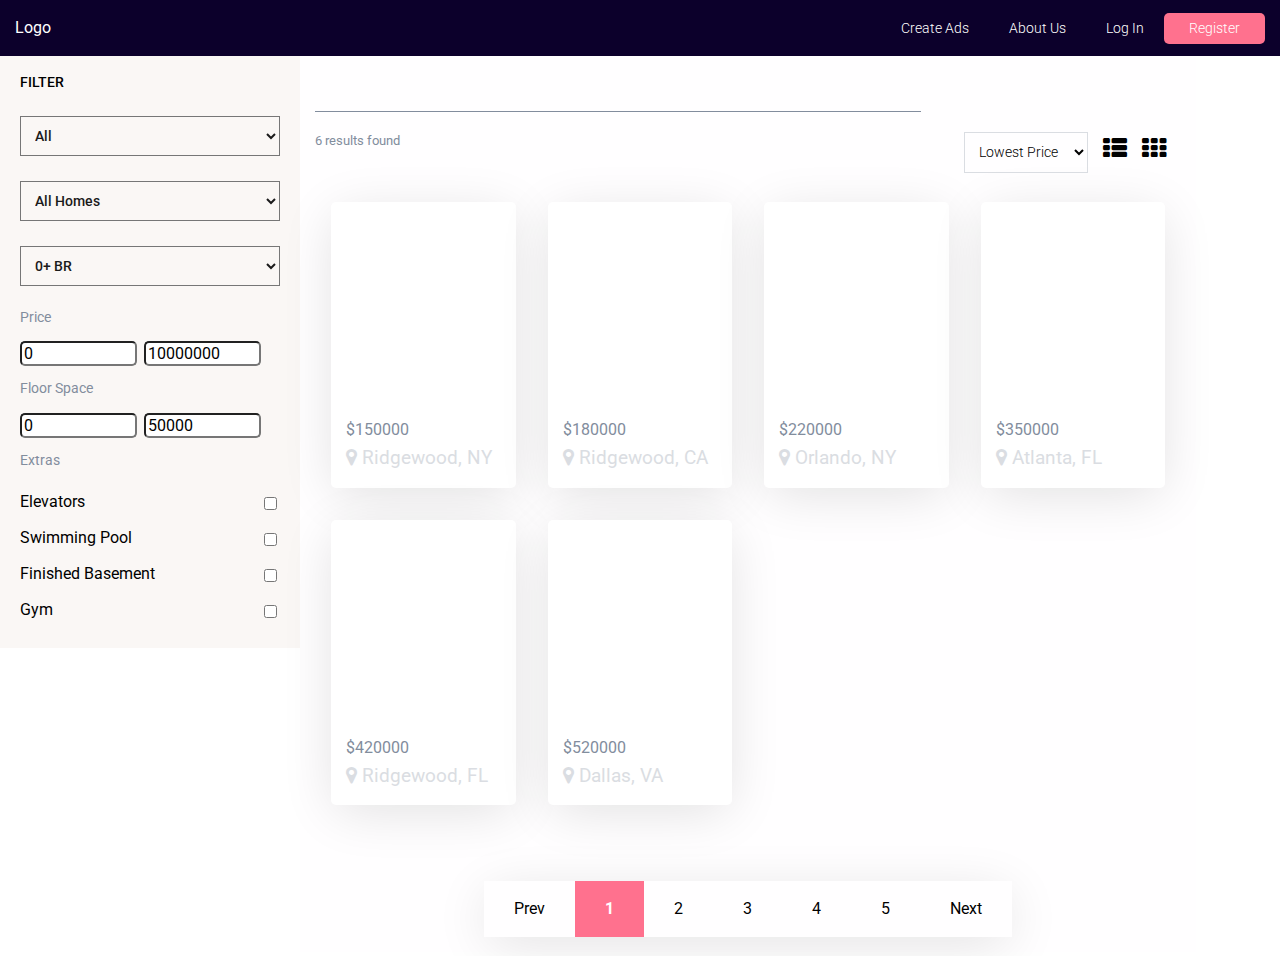
<file: index.html>
<!DOCTYPE html>
<html>
  <head>
    <meta charset="utf-8">
    <title></title>
    <meta name="viewport" content="width=device-width, initial-scale=1">
    <link rel="stylesheet" href="https://cdnjs.cloudflare.com/ajax/libs/font-awesome/4.7.0/css/font-awesome.css">
    <link rel="stylesheet" href="/css/main.css">
    <script async defer src="https://buttons.github.io/buttons.js"></script>
  </head>
  <body>
    <div id="app"></div>
    <script src="/js/components/vendor.js"></script>
    <script src="/js/components/realEstate.js"></script>
  </body>
</html>
</file>
<file: css/main.css>
@import url("https://fonts.googleapis.com/css?family=Roboto:100,300,400,500,700");a,abbr,acronym,address,applet,article,aside,audio,b,big,blockquote,body,canvas,caption,center,cite,code,dd,del,details,dfn,div,dl,dt,em,embed,fieldset,figcaption,figure,footer,form,h1,h2,h3,h4,h5,h6,header,hgroup,html,i,iframe,img,ins,kbd,label,legend,li,mark,menu,nav,object,ol,output,p,pre,q,ruby,s,samp,section,small,span,strike,strong,sub,summary,sup,table,tbody,td,tfoot,th,thead,time,tr,tt,u,ul,var,video{margin:0;padding:0;border:0;font-size:100%;font:inherit;vertical-align:baseline}article,aside,details,figcaption,figure,footer,header,hgroup,menu,nav,section{display:block}body{line-height:1}ol,ul{list-style:none}blockquote,q{quotes:none}blockquote:after,blockquote:before,q:after,q:before{content:'';content:none}table{border-collapse:collapse;border-spacing:0}.container{width:100%;margin:0 auto}.container:after,.row:after{content:"";display:table;clear:both}[class*='col-']{float:left;padding:1em;width:100%;min-height:1px;display:inline-block}@media only screen and (min-width: 0px){.container{width:95%;max-width:1200px}.col-sm-1{width:8.33333%}.col-sm-2{width:16.66667%}.col-sm-3{width:25%}.col-sm-4{width:33.33333%}.col-sm-5{width:41.66667%}.col-sm-6{width:50%}.col-sm-7{width:58.33333%}.col-sm-8{width:66.66667%}.col-sm-9{width:75%}.col-sm-10{width:83.33333%}.col-sm-11{width:91.66667%}.col-sm-12{width:100%}}@media only screen and (min-width: 768px){.container{width:95%;max-width:1200px}.col-md-1{width:8.33333%}.col-md-2{width:16.66667%}.col-md-3{width:25%}.col-md-4{width:33.33333%}.col-md-5{width:41.66667%}.col-md-6{width:50%}.col-md-7{width:58.33333%}.col-md-8{width:66.66667%}.col-md-9{width:75%}.col-md-10{width:83.33333%}.col-md-11{width:91.66667%}.col-md-12{width:100%}}@media only screen and (min-width: 1008px){.container{width:95%;max-width:1200px}.col-lg-1{width:8.33333%}.col-lg-2{width:16.66667%}.col-lg-3{width:25%}.col-lg-4{width:33.33333%}.col-lg-5{width:41.66667%}.col-lg-6{width:50%}.col-lg-7{width:58.33333%}.col-lg-8{width:66.66667%}.col-lg-9{width:75%}.col-lg-10{width:83.33333%}.col-lg-11{width:91.66667%}.col-lg-12{width:100%}}@media only screen and (min-width: 1300px){.container{width:95%;max-width:1200px}.col-xl-1{width:8.33333%}.col-xl-2{width:16.66667%}.col-xl-3{width:25%}.col-xl-4{width:33.33333%}.col-xl-5{width:41.66667%}.col-xl-6{width:50%}.col-xl-7{width:58.33333%}.col-xl-8{width:66.66667%}.col-xl-9{width:75%}.col-xl-10{width:83.33333%}.col-xl-11{width:91.66667%}.col-xl-12{width:100%}}*,body,html{font-family:'Roboto', sans-serif;box-sizing:border-box}header{background:#0C002B;color:white;overflow:auto;padding:20px 15px}header .logo{float:left}header nav{float:right}header nav a{color:white;text-decoration:none;padding:10px 20px;text-transform:capitalize;font-weight:300;font-size:.9rem}header nav a:hover{color:#FF718E}header nav a.register-btn{background:#FF718E;padding:7px 25px;text-align:center;color:white;border-radius:5px}#content-area{overflow:auto;width:100%;min-height:100vh}.test{color:red}#filter{background:#FAF7F5;width:30%;max-width:300px;display:inline-block;float:left}#filter .inside{padding:20px;max-width:300px}#filter h4{font-size:0.9rem;margin-bottom:25px;font-weight:500;text-transform:uppercase}#filter select{background:transparent;padding:10px;font-size:14px;font-weight:500;color:#1b1b1b;display:block;margin-bottom:25px;width:100%}#filter .filters .title{font-size:0.9rem;display:block;margin-bottom:1rem;color:#828d9d}#filter .filters input[type="text"]{border-radius:5px;font-size:1rem;width:45%;display:inline-block;margin-right:2.5%;margin-bottom:1rem}#filter .filters.extras label{display:block;width:100%;padding:10px 0}#filter .filters.extras label input[type="checkbox"]{float:right}#listings{width:70%;float:left;display:inline-block;padding:15px;background-color:#FFFEFF}#listings .search-area input[type="text"]{width:70%;background:transparent;font-size:2rem;border:none;border-bottom:1px solid #828d9d;margin-bottom:20px;font-weight:100;color:#dadde2}#listings .sortby-area{margin-bottom:38px}#listings .sortby-area .results{font-size:0.8rem;color:#828d9d;display:inline-block}#listings .sortby-area .sort-options{float:right}#listings .sortby-area .sort-options select{font-size:0.9rem;font-weight:300;border:1px solid #dadde2;background:transparent;padding:10px;display:inline-block;margin-right:15px;vertical-align:middle}#listings .sortby-area .sort-options .view{display:inline-block}#listings .sortby-area .sort-options .view .fa{cursor:pointer;font-size:1.5rem;margin-right:15px}#listings .listings-results{margin-bottom:60px}#listings .listings-results .listing{background:#fff;border-radius:5px;box-shadow:0px 9px 54px -4px #e0e0e0}#listings .listings-results .listing-img{position:relative;color:white;padding:15px;background:url("http://www.decorifusta.com/wp-content/uploads/2016/10/modern-house-designs-7.jpg") no-repeat center center;background-size:cover;min-height:200px;-webkit-border-top-left-radius:5px;-webkit-border-top-right-radius:5px;-moz-border-radius-topleft:5px;-moz-border-radius-topright:5px;border-top-left-radius:5px;border-top-right-radius:5px}#listings .listings-results .listing-img:hover .details{opacity:1}#listings .listings-results .listing-img:hover .address{opacity:0}#listings .listings-results .listing-img .address{text-transform:capitalize;font-size:1.3rem;position:absolute;bottom:20px;opacity:1;transition:all 0.4s ease-in-out}#listings .listings-results .listing-img .details{transition:all .4s ease-in-out;opacity:0;padding:30px;position:absolute;top:0;left:0;bottom:0;right:0;-webkit-border-top-left-radius:5px;-webkit-border-top-right-radius:5px;-moz-border-radius-topleft:5px;-moz-border-radius-topright:5px;border-top-left-radius:5px;border-top-right-radius:5px;background:rgba(79,4,229,0.8);background:linear-gradient(135deg, rgba(79,4,229,0.8) 0%, rgba(41,137,216,0.8) 100%, rgba(32,124,202,0.8) 100%, rgba(157,28,237,0.8) 100%)}#listings .listings-results .listing-img .user-img{width:35px;height:35px;border-radius:50%;border:2px solid white;display:inline-block;background:url("http://www.decorifusta.com/wp-content/uploads/2016/10/modern-house-designs-7.jpg") no-repeat center center;background-size:cover}#listings .listings-results .listing-img .user-details{vertical-align:top;display:inline-block}#listings .listings-results .listing-img .user-details .user-name{font-weight:300;font-size:0.9rem;display:block;color:#fff;margin-top:3px;margin-bottom:5px}#listings .listings-results .listing-img .user-details .post-date{font-size:0.9rem;display:block;color:rgba(255,255,255,0.7)}#listings .listings-results .listing-img .listing-details{margin-top:20px;margin-bottom:10px}#listings .listings-results .listing-img .listing-details .fa{display:inline-block;font-size:20px;margin-right:15px}#listings .listings-results .listing-img .listing-details span{font-weight:300;font-size:0.8rem;display:inline-block;vertical-align:top;position:relative;top:3px}#listings .listings-results .listing-img .listing-details .floor-space{margin-bottom:10px}#listings .listings-results .bottom-info{padding:20px 15px}#listings .listings-results .bottom-info .price{font-size:1rem;display:block;margin-bottom:10px;color:#828d9d}#listings .listings-results .bottom-info .location{font-size:1.2rem;display:block;color:#dadde2}.view-btn{background:black;padding:8px;font-size:.9rem;border-radius:5px;text-align:center;max-width:150px;cursor:pointer;transition:background .4s ease-in-out}.view-btn:hover{background:#FF718E;cursor:pointer}#pagination{text-align:center;width:600px;margin:0 auto}#pagination .pages{margin:0 auto;display:inline-block;box-shadow:0px 9px 54px -4px #e0e0e0}#pagination .pages li{display:inline-block;padding:20px 30px;cursor:pointer}#pagination .pages li.active,#pagination .pages li:hover{color:white;font-weight:700;background:#FF718E}
</file>
